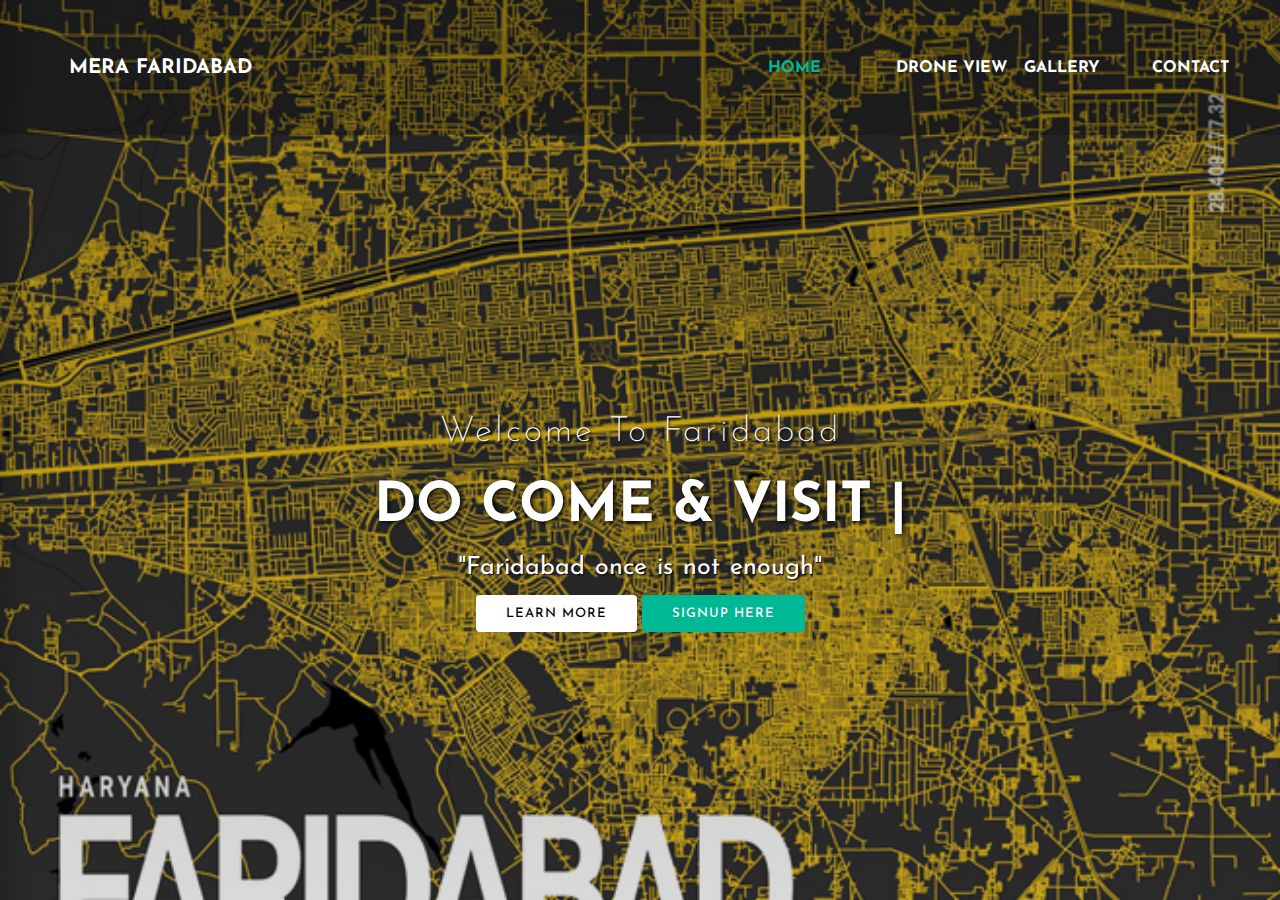
<file: index.html>
<!DOCTYPE html>
<html>
<head>
	<title>MERA FARIDABAD</title>
	<link rel="stylesheet" type="text/css" href="css/index.css">
	<link href="https://fonts.googleapis.com/css?family=Josefin+Sans&display=swap" rel="stylesheet">
	  <link rel="stylesheet" href="https://cdnjs.cloudflare.com/ajax/libs/animate.css/3.7.2/animate.min.css">
</head>
<body>

<header>
	
<nav>
	<div class="logo"> <h1 style="font-size: 20px;"> Mera Faridabad </h1> </div>
	<div class="menu">
		<a href="index.html">Home</a>
		<a href="drone.html">drone view</a>
		<a href="gallery.html" >Gallery</a>
		<a href="https://faridabad.nic.in/contact-us/" target="_blank">contact</a>
	</div>
</nav>

	<main>
		<section>
			<h3>Welcome To Faridabad</h3>
			<h1>DO COME & VISIT <span class="change_content"> </span> <span style="margin-top: -10px;"> | </span> </h1>
			<p>"Faridabad once is not enough"</p>
			<a href="https://en.wikipedia.org/wiki/Faridabad" target="_blank" class="btnone">learn more</a>
			<a href="signup.html" class="btntwo">signup here</a>
		</section>
	</main>


</header>

</body>
</html>
</file>
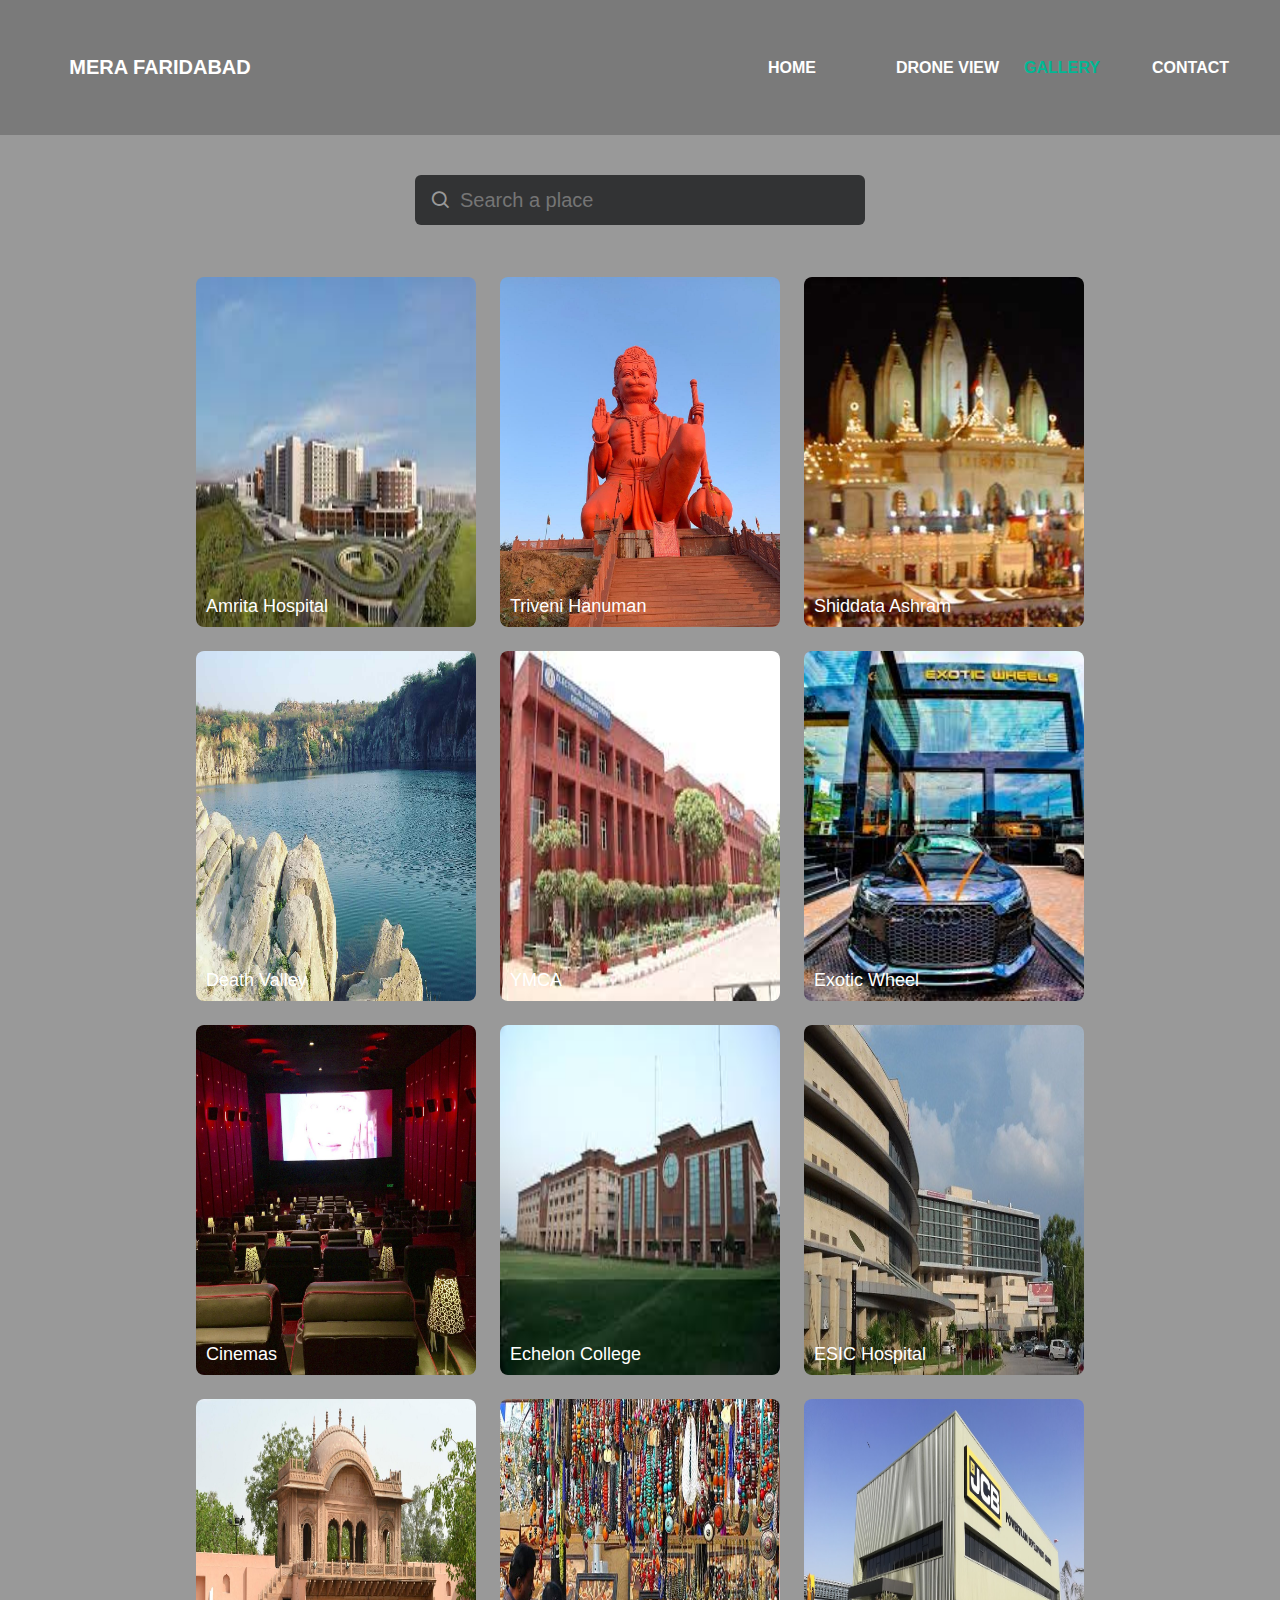
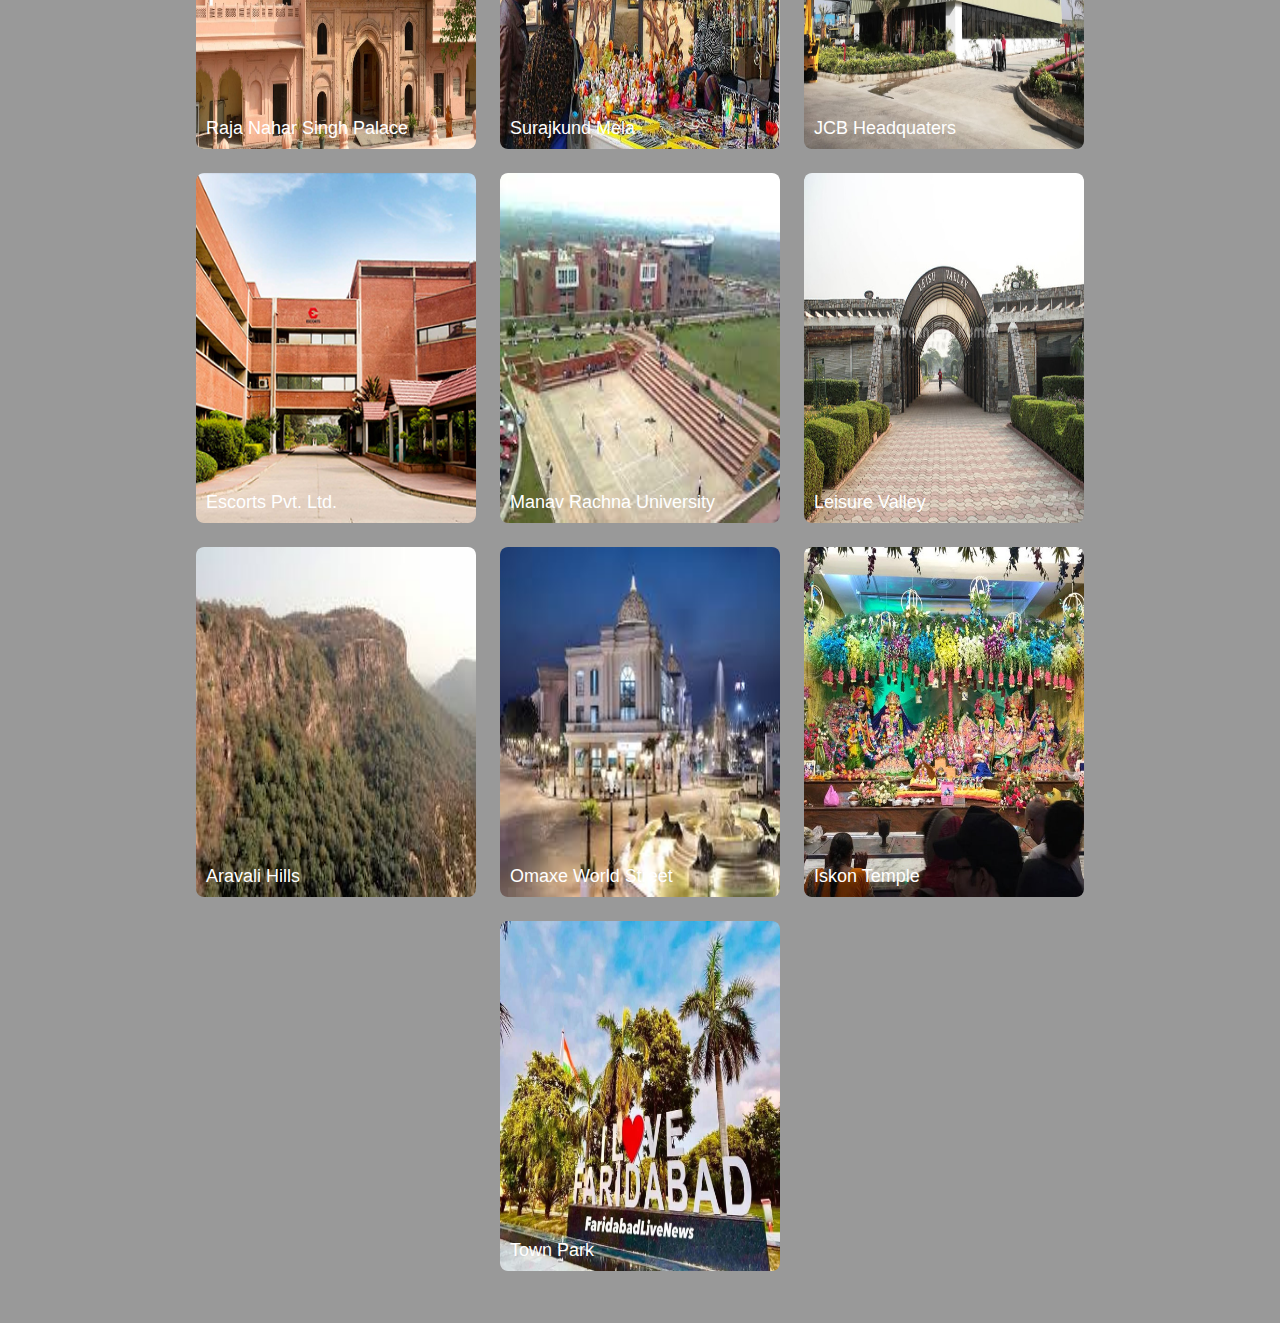
<file: gallery.html>
<!DOCTYPE html>
<!--=== Coding by CodingLab | www.codinglabweb.com === -->
<html lang="en">
  <head>
    <meta charset="UTF-8" />
    <meta http-equiv="X-UA-Compatible" content="IE=edge" />
    <meta data-name="viewport" content="width=device-width, initial-scale=1.0" />

    <!----======== CSS ======== -->
    <link rel="stylesheet" href="gallerystyle.css" />

    <!--===== Boxicons CSS =====-->
    <link href="https://unpkg.com/boxicons@2.1.1/css/boxicons.min.css" rel="stylesheet" />

    <title>Gallery FBD</title>
  </head>
  <body>
    <header>
      <nav>
        <div class="logo"> <h1 style="font-size: 20px;"> Mera Faridabad </h1> </div>
        <div class="menu">
          <a href="index.html">Home</a>
          <a href="drone.html" >drone view</a>
          <a href="gallery.html" class="first">Gallery</a>
          <a href="https://faridabad.nic.in/contact-us/" target="_blank">contact</a>
        </div>
      </nav>
    <div class="container">
      <div class="search-box">
        <i class="bx bx-search"></i>
        <input type="text" placeholder="Search a place" />
      </div>

      <div class="images">
        <div class="image-box" data-name="amrita hospital">
          <img src="galleryimg/amrita.jpg" alt="" />
          <h6>amrita hospital</h6>
        </div>
        <div class="image-box" data-name="trievni hanuman">
          <img src="galleryimg/hanuman.jpg" alt="" />
          <h6>triveni hanuman</h6>
        </div>
        <div class="image-box" data-name="shiddata ashram">
          <img src="galleryimg/shid.jpg" alt="" />
          <h6>shiddata ashram</h6>
        </div>
        <div class="image-box" data-name="death valley">
          <img src="galleryimg/death.jpg" alt="" />
          <h6>death valley</h6>
        </div>
        <div class="image-box" data-name="ymca">
          <img src="galleryimg/ymca.jpg" alt="" />
          <h6>YMCA</h6>
        </div>
        <div class="image-box" data-name="exotic wheel">
          <img src="galleryimg/exotic1.jpg" alt="" />
          <h6>exotic wheel</h6>
        </div>
        <div class="image-box" data-name="cinemas">
          <img src="galleryimg/cinema.jpg" alt="" />
          <h6>cinemas</h6>
        </div>
        <div class="image-box" data-name="echelon college">
          <img src="galleryimg/echelon.jpg" alt="" />
          <h6>echelon college</h6>
        </div>
        <div class="image-box" data-name="esic hospital">
          <img src="galleryimg/esic.jpg" alt="" />
          <h6>ESIC Hospital</h6>
        </div>
        <div class="image-box" data-name="Raja nahar singh palace">
          <img src="galleryimg/raja-nahar-singh-palace.jpg" alt="" />
          <h6>Raja nahar singh palace</h6>
        </div>
        <div class="image-box" data-name="surajkund mela">
          <img src="galleryimg/surajkund.jpg" alt="" />
          <h6>surajkund mela</h6>
        </div>
        <div class="image-box" data-name="jcb">
          <img src="galleryimg/jcb.jpg" alt="" />
          <h6>JCB headquaters</h6>
        </div>
        <div class="image-box" data-name="escorts">
          <img src="galleryimg/escortsgroup.jpg" alt="" />
          <h6>Escorts pvt. ltd.</h6>
        </div>
        <div class="image-box" data-name="manav rachna">
          <img src="galleryimg/mr.jpg" alt="" />
          <h6>manav rachna university</h6>
        </div>
        <div class="image-box" data-name="leisure valley">
          <img src="galleryimg/leisure.jpg" alt="" />
          <h6>leisure valley</h6>
        </div>
        <div class="image-box" data-name="aravali hills">
          <img src="galleryimg/aravali.jpg" alt="" />
          <h6>aravali hills</h6>
        </div>
        <div class="image-box" data-name="omaxe">
          <img src="galleryimg/omaxe.jpg" alt="" />
          <h6>omaxe world street</h6>
        </div>
        <div class="image-box" data-name="iskon temple">
          <img src="galleryimg/iskon.jpg" alt="" />
          <h6>iskon temple</h6>
        </div>
        <div class="image-box" data-name="town park">
          <img src="galleryimg/town.jpg" alt="" />
          <h6>town park</h6>
        </div>
      </div>
    </div>
    </header>  
    <script src="script.js"></script>
  </body>
</html>
</file>
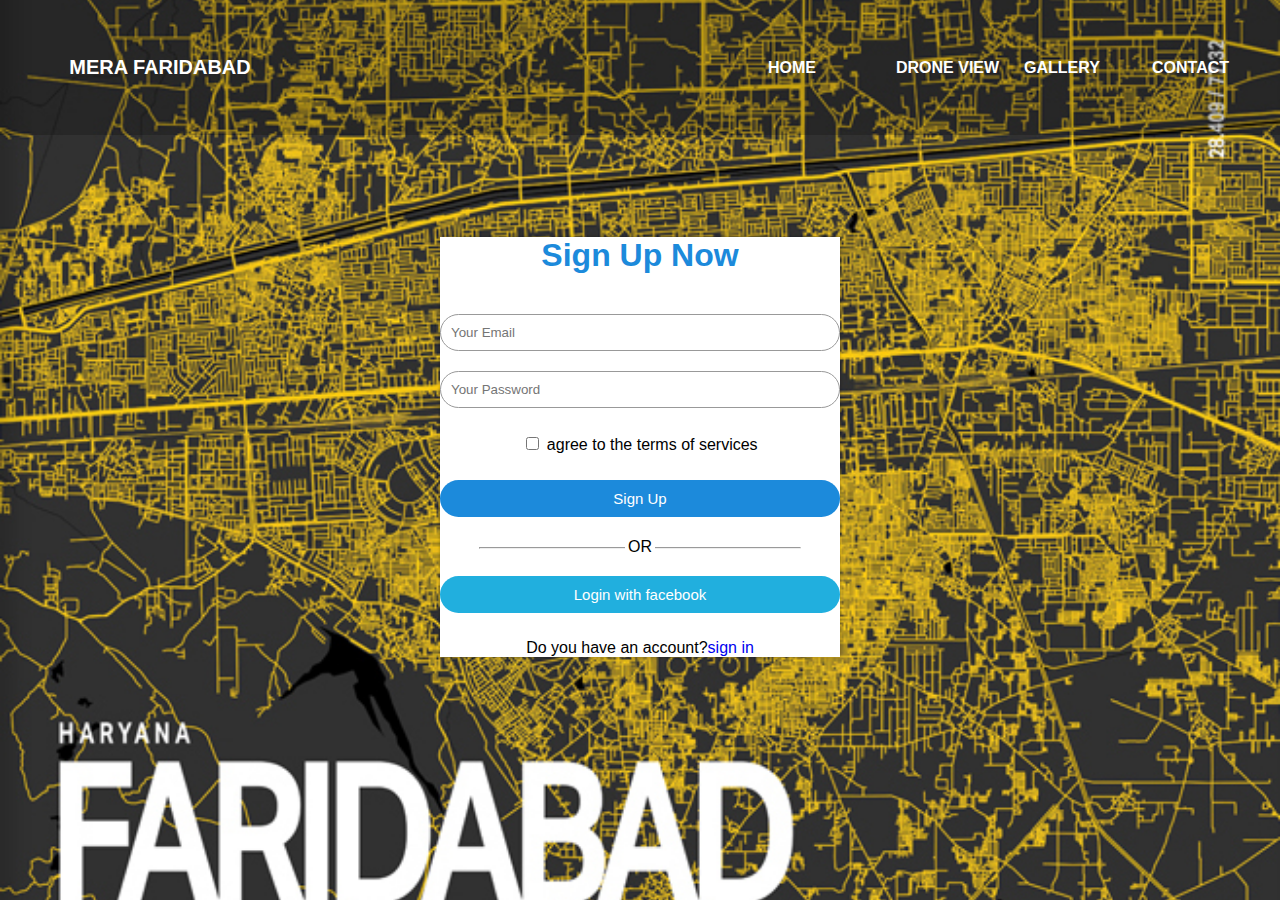
<file: signup.html>
<html>
<head>
    <title>sign up form</title>
    <link rel="stylesheet" href="signupstyle.css"> 
</head>
    <body>
        <nav>
            <div class="logo"> <h1 style="font-size: 20px;"> Mera Faridabad </h1> </div>
            <div class="menu">
                <a href="index.html">Home</a>
                <a href="drone.html">drone view</a>
                <a href="gallery.html" >Gallery</a>
                <a href="https://faridabad.nic.in/contact-us/" target="_blank">contact</a>
            </div>
        </nav>
        <div class="sign-up-form">
            <h1>Sign Up Now</h1>
            <form>
                <input type="email" class="input-box" placeholder="Your Email">
                <input type="password" class="input-box" placeholder="Your Password">
                <p><span><input type="checkbox"></span> agree to the terms of services</p>
                <button type="button" class="signup-btn">Sign Up</button>
                <hr>
                <p class="or">OR</p>
                <button type="button" class="login-btn">Login with facebook</button>
                <p>Do you have an account?<a href="#">sign in</a></p>
            </form>
        </div>
    </body>
</html>
</file>
<file: css/index.css>
* {
  margin: 0;
  padding: 0;
  box-sizing: border-box;
  font-family: "Josefin Sans", sans-serif;
}

header {
  width: 100%;
  height: 100vh;
  background-image: linear-gradient(rgba(0, 0, 0, 0.3), rgba(0, 0, 0, 0.15)),
    url("../images/FARIDABAD-24.jpg");
  background-repeat: no-repeat;
  background-size: cover;
}

nav {
  width: 100%;
  height: 15vh;
  background: rgba(0, 0, 0, 0.2);
  color: white;
  display: flex;
  justify-content: space-between;
  align-items: center;
  text-transform: uppercase;
}

nav .logo {
  width: 25%;
  text-align: center;
  /*background: red;*/
}

nav .menu {
  width: 40%;
  display: flex;
  justify-content: space-around;
}

nav .menu a {
  width: 25%;
  text-decoration: none;
  color: white;
  font-weight: bold;
}

nav .menu a:first-child {
  color: #00b894;
}

main {
  width: 100%;
  height: 85vh;
  display: flex;
  justify-content: center;
  align-items: center;
  text-align: center;
  color: white;
}

section h3 {
  font-size: 35px;
  font-weight: 200;
  letter-spacing: 3px;
  text-shadow: 1px 1px 2px black;
}

section h1 {
  margin: 30px 0 20px 0;
  font-size: 55px;
  font-weight: 700;
  text-shadow: 2px 1px 5px black;
  text-transform: uppercase;
}

section p {
  font-size: 25px;
  word-spacing: 2px;
  margin-bottom: 25px;
  text-shadow: 1px 1px 1px black;
}

section a {
  padding: 12px 30px;
  border-radius: 4px;
  outline: none;
  text-transform: uppercase;
  font-size: 13px;
  font-weight: 500;
  text-decoration: none;
  letter-spacing: 1px;
  transition: all 0.5s ease;
}

section .btnone {
  /*background: #00b894;*/
  background: #fff;
  color: #000;
}

.btnone:hover {
  background: #00b894;
  color: white;
}

section .btntwo {
  background: #00b894;
  color: white;
}

.btntwo:hover {
  background: #fff;
  color: #000;
}

.change_content:after {
  content: "";
  animation: changetext 10s infinite linear;
  color: #00b894;
}

@keyframes changetext {
  0% {
    content: "Omaxe World Street";
  }
  20% {
    content: "Badkhal Lake";
  }
  35% {
    content: "Surajkund Mela";
  }
  60% {
    content: "International Stadium";
  }
  80% {
    content: "ISKCON Temple";
  }
  100% {
    content: "Raja Nahar Singh Palace";
  }
}
</file>
<file: gallerystyle.css>
/* ===== Google Font Import - Poppins ===== */
@import url("https://fonts.googleapis.com/css2?family=Poppins:wght@200;300;400;500;600&display=swap");
* {
  margin: 0;
  padding: 0;
  box-sizing: border-box;
  font-family: "Josefin Sans", sans-serif;
}
header {
  width: 100%;
  background-color: #999;
  background-repeat: repeat-y;
}
nav {
  width: 100%;
  height: 15vh;
  background: rgba(0, 0, 0, 0.2);
  color: white;
  display: flex;
  justify-content: space-between;
  align-items: center;
  text-transform: uppercase;
}
nav .logo {
  width: 25%;
  text-align: center;
  /*background: red;*/
}
nav .menu {
  width: 40%;
  display: flex;
  justify-content: space-around;
}
nav .menu .first {
  color: #00b894;
}
nav .menu a {
  width: 25%;
  text-decoration: none;
  color: white;
  font-weight: bold;
}

nav .menu .first {
  color: #00b894;
}

.container {
  position: relative;
  min-height: 100vh;
  max-width: 1200px;
  width: 100%;
  margin: 0 auto;
  padding: 40px 20px;
}
.container .search-box {
  position: relative;
  height: 50px;
  max-width: 450px;
  margin: 0 auto;
  margin-bottom: 40px;
}
.search-box input {
  position: absolute;
  height: 100%;
  width: 100%;
  outline: none;
  border: none;
  background-color: #323334;
  padding: 0 15px 0 45px;
  color: #fff;
  font-size: 20px;
  border-radius: 6px;
}
.search-box i {
  position: absolute;
  z-index: 2;
  color: #999;
  top: 50%;
  left: 15px;
  font-size: 22px;
  transform: translateY(-50%);
}
.container .images .image-box {
  position: relative;
  height: 350px;
  width: 280px;
  border-radius: 8px;
  overflow: hidden;
}
.images {
  width: 100%;
  display: flex;
  justify-content: center;
  flex-wrap: wrap;
}
.images .image-box {
  margin: 12px;
}
.images .image-box img {
  height: 100%;
  width: 100%;
  border-radius: 6px;
  transition: transform 0.2s linear;
}
.image-box:hover img {
  transform: scale(1.05);
}
.image-box h6 {
  position: absolute;
  bottom: 10px;
  left: 10px;
  color: white;
  text-rendering: auto;
  font-size: 18px;
  font-weight: 400;
  text-transform: capitalize;
}
</file>
<file: signupstyle.css>
body{
    margin: 0;
    padding: 0;
    font-family: sans-serif;
    background-image: url(images/FARIDABAD-24.jpg);
    background-size: cover;
    background-position: center;
}
nav {
    width: 100%;
    height: 15vh;
    background: rgba(0, 0, 0, 0.2);
    color: white;
    display: flex;
    justify-content: space-between;
    align-items: center;
    text-transform: uppercase;
  }
  
  nav .logo {
    width: 25%;
    text-align: center;
    /*background: red;*/
  }
  
  nav .menu {
    width: 40%;
    display: flex;
    justify-content: space-around;
  }
  
  nav .menu a {
    width: 25%;
    text-decoration: none;
    color: white;
    font-weight: bold;
  }
  
  main {
    width: 100%;
    height: 85vh;
    display: flex;
    justify-content: center;
    align-items: center;
    text-align: center;
    color: white;
  }
  
.sign-up-form
{
    width: 400px;
    box-shadow: 0 0 3px 0 rgba(0,0,0,0.3);
    background: #fff;
    margin: 8% auto 0;
    text-align: center;
}
.sign-up-form h1
{
    color: #1c8adb;
    margin-bottom: 30px;
}
.input-box
{
    border-radius: 20px;
    padding: 10px;
    margin: 10px 0;
    width: 100%;
    border : 1px solid #999;
    outline: none;
}
button
{
    color: #fff;
    width: 100%;
    padding: 10px;
    border-radius: 20px;
    font-size: 15px;
    margin: 10px 0;
    border: none;
    outline: none;
    cursor: pointer;
}
.signup-btn
{
    background-color: #1c8adb;
}
.login-btn
{
    background-color: #21afde;
}
a{
    text-decoration: none;
}
hr{
    margin-top: 20px;
    width: 80%;
}
.or{
    background: #fff;
    width: 30px;
    margin: -19px auto 10px;
}
</file>
